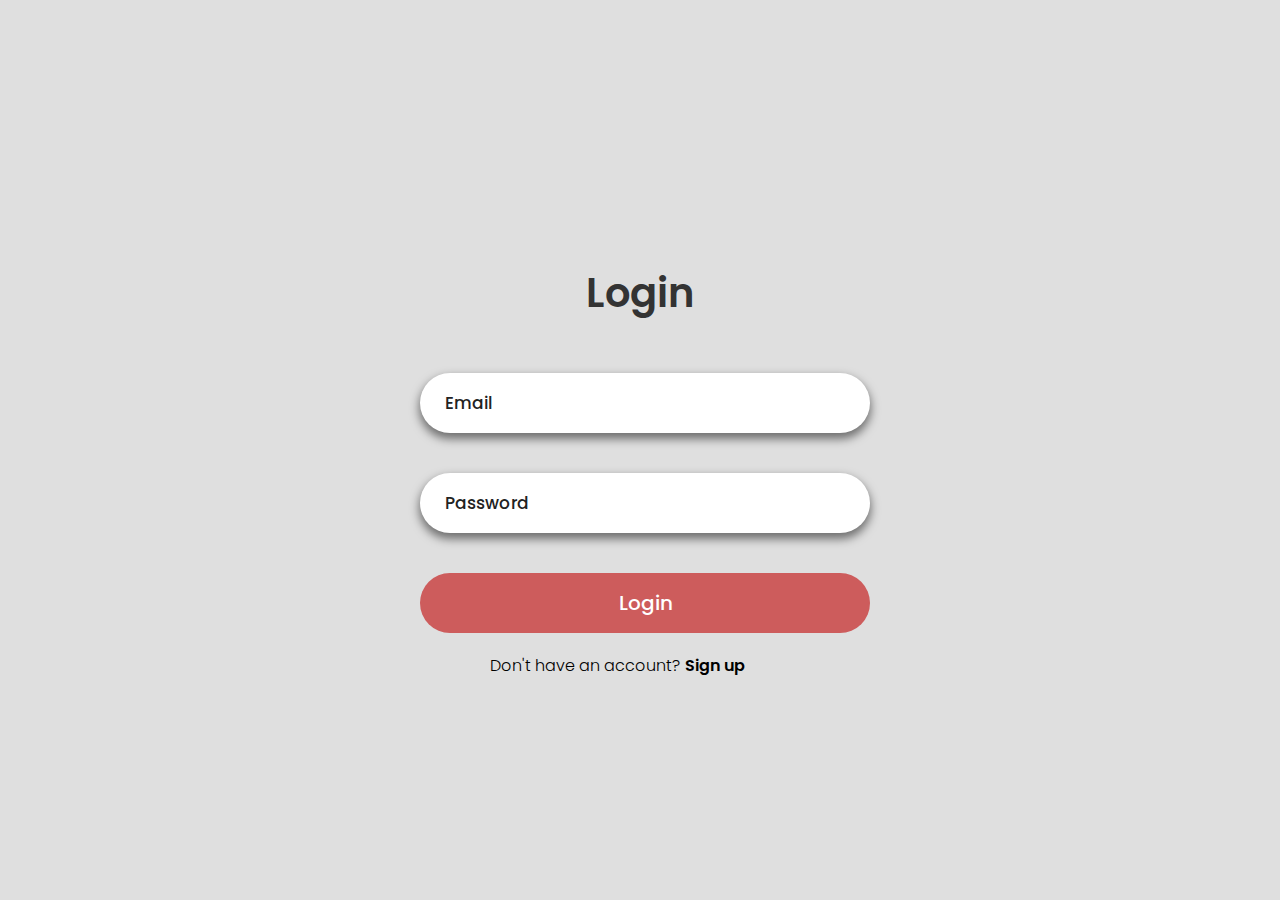
<file: Login.html>
<!DOCTYPE html>
<html lang="en">
<head>
    <meta charset="UTF-8">
    <meta name="viewport" content="width=device-width, initial-scale=1.0">

    <link rel="preconnect" href="https://fonts.googleapis.com">
<link rel="preconnect" href="https://fonts.gstatic.com" crossorigin>
<link href="https://fonts.googleapis.com/css2?family=Poppins:ital,wght@0,100;0,200;0,300;0,400;0,500;0,600;0,700;0,800;0,900;1,100;1,200;1,300;1,400;1,500;1,600;1,700;1,800;1,900&display=swap" rel="stylesheet">

    <link rel="stylesheet" href="./Login.css">
    <title>cookEase | Login</title>
</head>

<body>
     
    <div class="login-box" id="form">

        <div class="login-header">
            <h1>Login</h1>
        </div>


        <!-- Input fields -->

        <div class="input-box">

            <input type="text" class="input-field" id="email" placeholder="Email" name="email" required><br><br>

            <input type="password" class="input-field" id="password" placeholder="Password" name="password" required>

        </div> <br>

        <!-- Submit form -->

        <div class="input-sumbit">
            <button class="submit-btn">Login</button>
        </div>
        <div class="Signup-link" id="login-btn">
            <p>Don't have an account? <a href="./Signup.html">Sign up</a></p>
        </div>

    </div>

    <script src="./Login.js"></script>

</body>
</html>
</file>
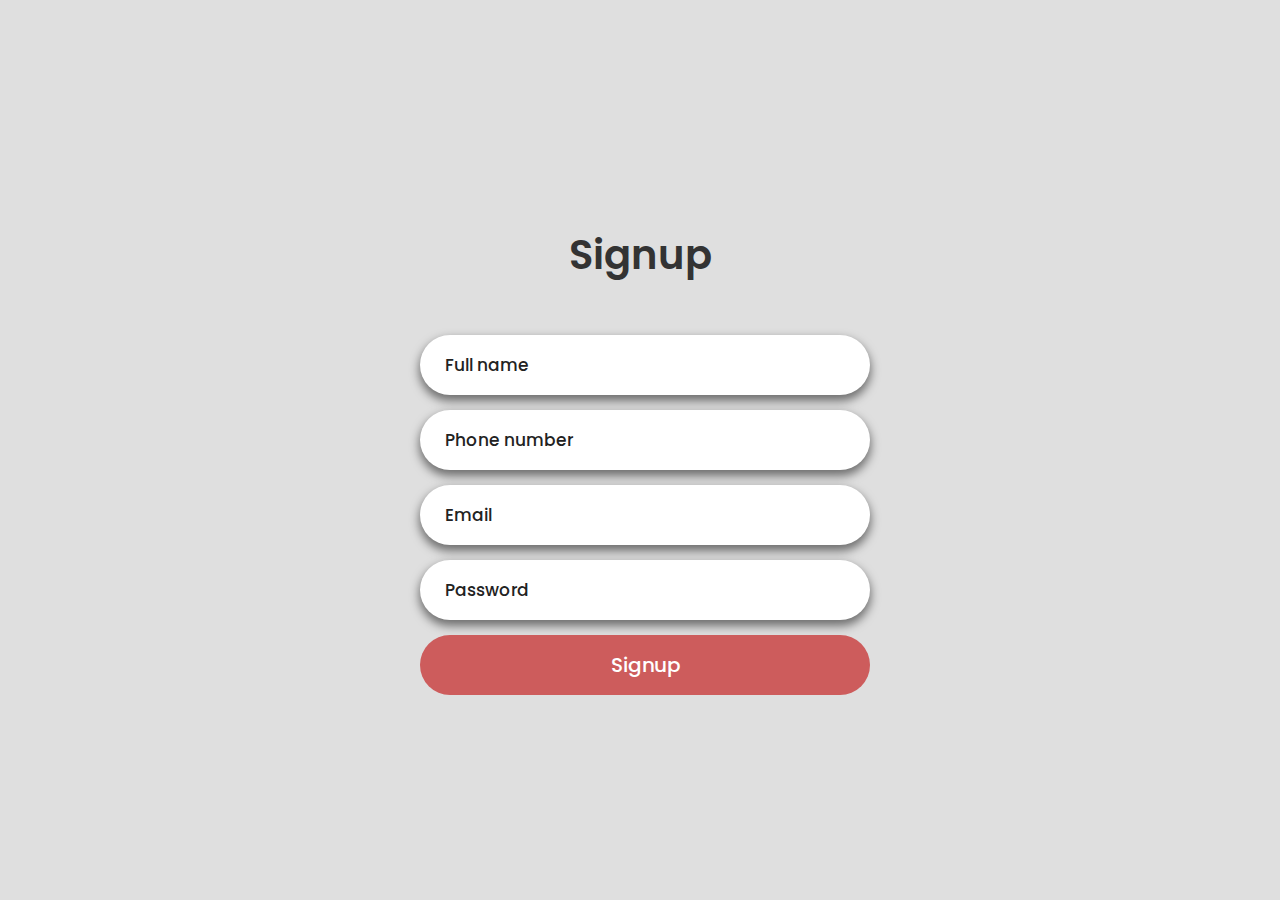
<file: Signup.html>
<!DOCTYPE html>
<html lang="en">
<head>
    <meta charset="UTF-8">
    <meta name="viewport" content="width=device-width, initial-scale=1.0">

    <link rel="preconnect" href="https://fonts.googleapis.com">
<link rel="preconnect" href="https://fonts.gstatic.com" crossorigin>
<link href="https://fonts.googleapis.com/css2?family=Poppins:ital,wght@0,100;0,200;0,300;0,400;0,500;0,600;0,700;0,800;0,900;1,100;1,200;1,300;1,400;1,500;1,600;1,700;1,800;1,900&display=swap" rel="stylesheet">

<link rel="stylesheet" href="./Signup.css">

    <title>cookEase | Signup</title>
</head>
<body>
    

    <form action="">

        <div class="signup-box">

            <div class="signup-header">
                <h1>Signup</h1>
            </div>
    
    
            <!-- Input fields -->
    
            <div class="input-box">
                
                <input type="text" class="input-field" id="fullname" placeholder="Full name" name="Fullname">
    
                <input type="tel" class="input-field" id="phno" placeholder="Phone number" name="phone">
    
                <input type="text" class="input-field" id="email" placeholder="Email" name="email" required>
    
                <input type="password" class="input-field" id="password" placeholder="Password"  name="password" required>
    
    
            </div>
    
            
    
            <!-- Submit form -->
    
            <div class="input-sumbit">
                <button type="submit" class="submit-btn">Signup</button>
            </div>
            
        </div>

    </form>

    <script src="./Signup.js"></script>
</body>
</html>
</file>
<file: Login.css>
*{
    margin: 0;
    padding: 0;
    font-family: "Poppins", sans-serif;
    font-weight: 300;
    font-style: normal;
}

body{
    display: flex;
    justify-content: center;
    align-items: center;
    min-height: 100vh;
    background-color: #dfdfdf;
}

.login-box{
    /* background-color: aquamarine; */
    display: flex;
    justify-content: center;
    flex-direction: column;
    width: 440px;
    height: 440px;
    padding: 30px;
}

.login-header{
    text-align: center;
    margin: 20px 0 50px 0;
}

.login-header h1{
    color: #333;
    font-size: 40px;
    font-weight: 600;
}

.input-box .input-field{
    width: 400px;
    height: 60px;
    font-size: 17px;
    padding: 0 25px;
    margin-bottom: 15px;
    border-radius: 30px;
    border: none;
    box-shadow: 0px 5px 10px 1px rgba(0,0,0,0.5);
    outline: none;
    transition: 0.3s;

}

::placeholder{
    font-weight: 500;
    color: #222;
}
.input-field:focus{
    width: 420px;
}

.forgot{
    display: flex;
    justify-content: space-between;
    margin-bottom: 40px;
}

.forgot section{
    display: flex;
    align-items: center;
    font-size: 17px;
    color: #555;
}

section a{
    color: #555;
}

#check{
    margin-right: 10px;
}

a{
    text-decoration: none;
}
a:hover{
    text-decoration: underline;
}
.submit-btn{
    width: 450px;
    height: 60px;
    background-color: indianred;
    color: white;
    font-weight: 500;
    border: none;
    border-radius: 30px;
    font-size: 20px;
    cursor: pointer;
    transition: 0.4s;
}

.submit-btn:hover{
    background-color: transparent;
    border: 1px solid indianred;
    color: #000;
}

.Signup-link{
    position: relative;
    top: 20px;
    left: 70px;
}

.Signup-link a{
    color: #000;
    font-weight: 600;
   
}
</file>
<file: Signup.css>
*{
    margin: 0;
    padding: 0;
    font-family: "Poppins", sans-serif;
    font-weight: 300;
    font-style: normal;
}

body{
    display: flex;
    justify-content: center;
    align-items: center;
    min-height: 100vh;
    background-color: #dfdfdf;
}

.signup-box{
    /* background-color: aquamarine; */
    display: flex;
    justify-content: center;
    flex-direction: column;
    width: 440px;
    height: 480px;
    padding: 30px;
}

.signup-header{
    text-align: center;
    margin: 20px 0 50px 0;
}

.signup-header h1{
    color: #333;
    font-size: 40px;
    font-weight: 600;
}

.input-box .input-field{
    width: 400px;
    height: 60px;
    font-size: 17px;
    padding: 0 25px;
    margin-bottom: 15px;
    border-radius: 30px;
    border: none;
    box-shadow: 0px 5px 10px 1px rgba(0,0,0,0.5);
    outline: none;
    transition: 0.3s;

}

::placeholder{
    font-weight: 500;
    color: #222;
}
.input-field:focus{
    width: 420px;
}

.submit-btn{
    width: 450px;
    height: 60px;
    background-color: indianred;
    color: white;
    font-weight: 500;
    border: none;
    border-radius: 30px;
    font-size: 20px;
    cursor: pointer;
    transition: 0.4s;
}

.submit-btn:hover{
    background-color: transparent;
    border: 1px solid indianred;
    color: #000;
}

.Signup-link{
    position: relative;
    top: 20px;
    left: 70px;
}

.Signup-link a{
    color: #000;
    font-weight: 600;
   
}
</file>
